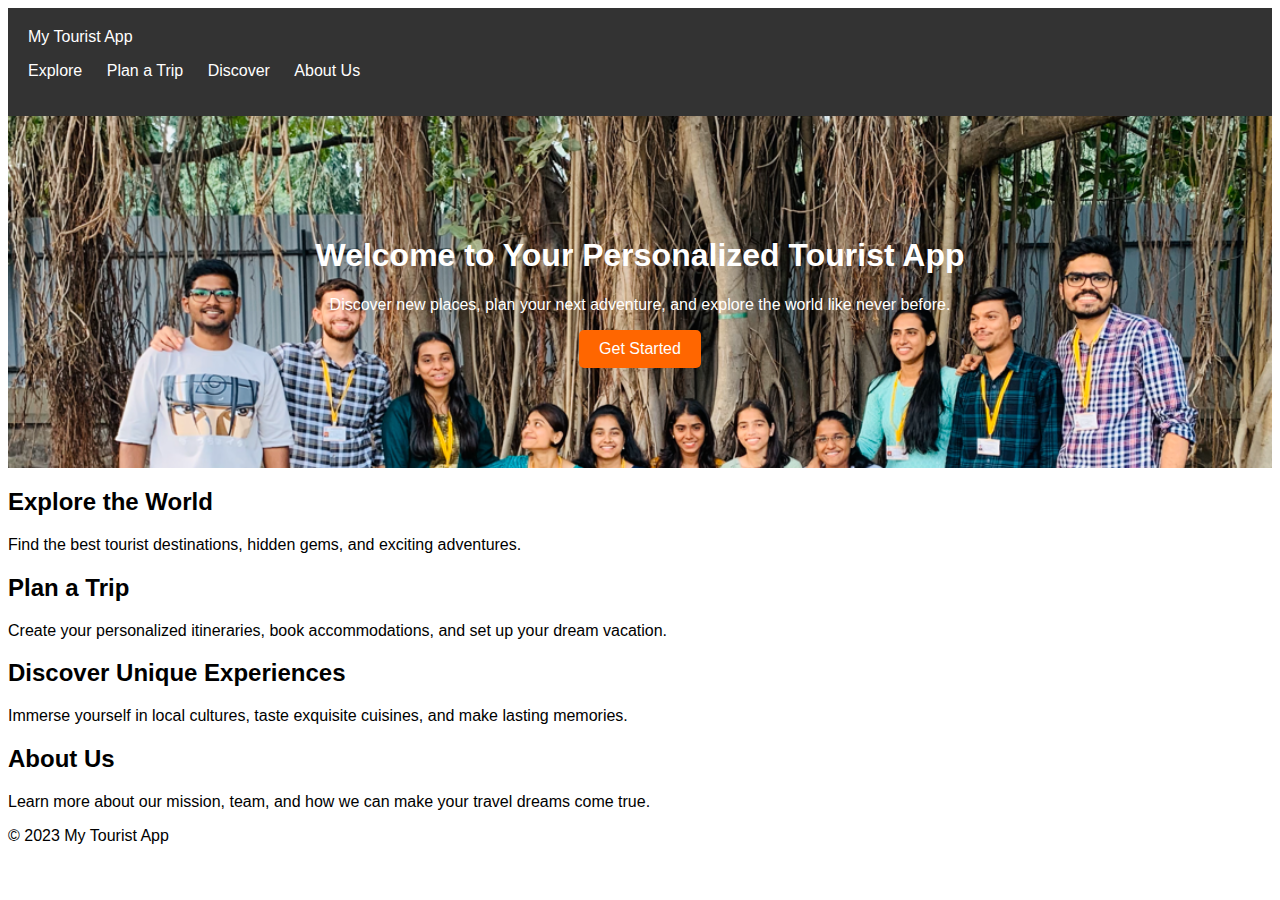
<file: index.html>
<!DOCTYPE html>
<html>
<head>
    <meta charset="UTF-8">
    <title>My Tourist App</title>
    <link rel="stylesheet" type="text/css" href="styles.css">
</head>
<body>
    <header>
        <nav>
            <div class="logo">My Tourist App</div>
            <ul class="nav-links">
                <li><a href="#explore">Explore</a></li>
                <li><a href="#plan">Plan a Trip</a></li>
                <li><a href="#discover">Discover</a></li>
                <li><a href="#about">About Us</a></li>
            </ul>
        </nav>
    </header>

    <section id="hero">
        <h1>Welcome to Your Personalized Tourist App</h1>
        <p>Discover new places, plan your next adventure, and explore the world like never before.</p>
        <a href="#explore" class="cta-button">Get Started</a>
    </section>

    <section id="explore">
        <h2>Explore the World</h2>
        <p>Find the best tourist destinations, hidden gems, and exciting adventures.</p>
        <!-- Add images and content for destinations -->
    </section>

    <section id="plan">
        <h2>Plan a Trip</h2>
        <p>Create your personalized itineraries, book accommodations, and set up your dream vacation.</p>
        <!-- Add trip planning features and content -->
    </section>

    <section id="discover">
        <h2>Discover Unique Experiences</h2>
        <p>Immerse yourself in local cultures, taste exquisite cuisines, and make lasting memories.</p>
        <!-- Add content about unique experiences -->
    </section>

    <section id="about">
        <h2>About Us</h2>
        <p>Learn more about our mission, team, and how we can make your travel dreams come true.</p>
        <!-- Add information about your company -->
    </section>

    <footer>
        <p>&copy; 2023 My Tourist App</p>
    </footer>
</body>
</html>
</file>
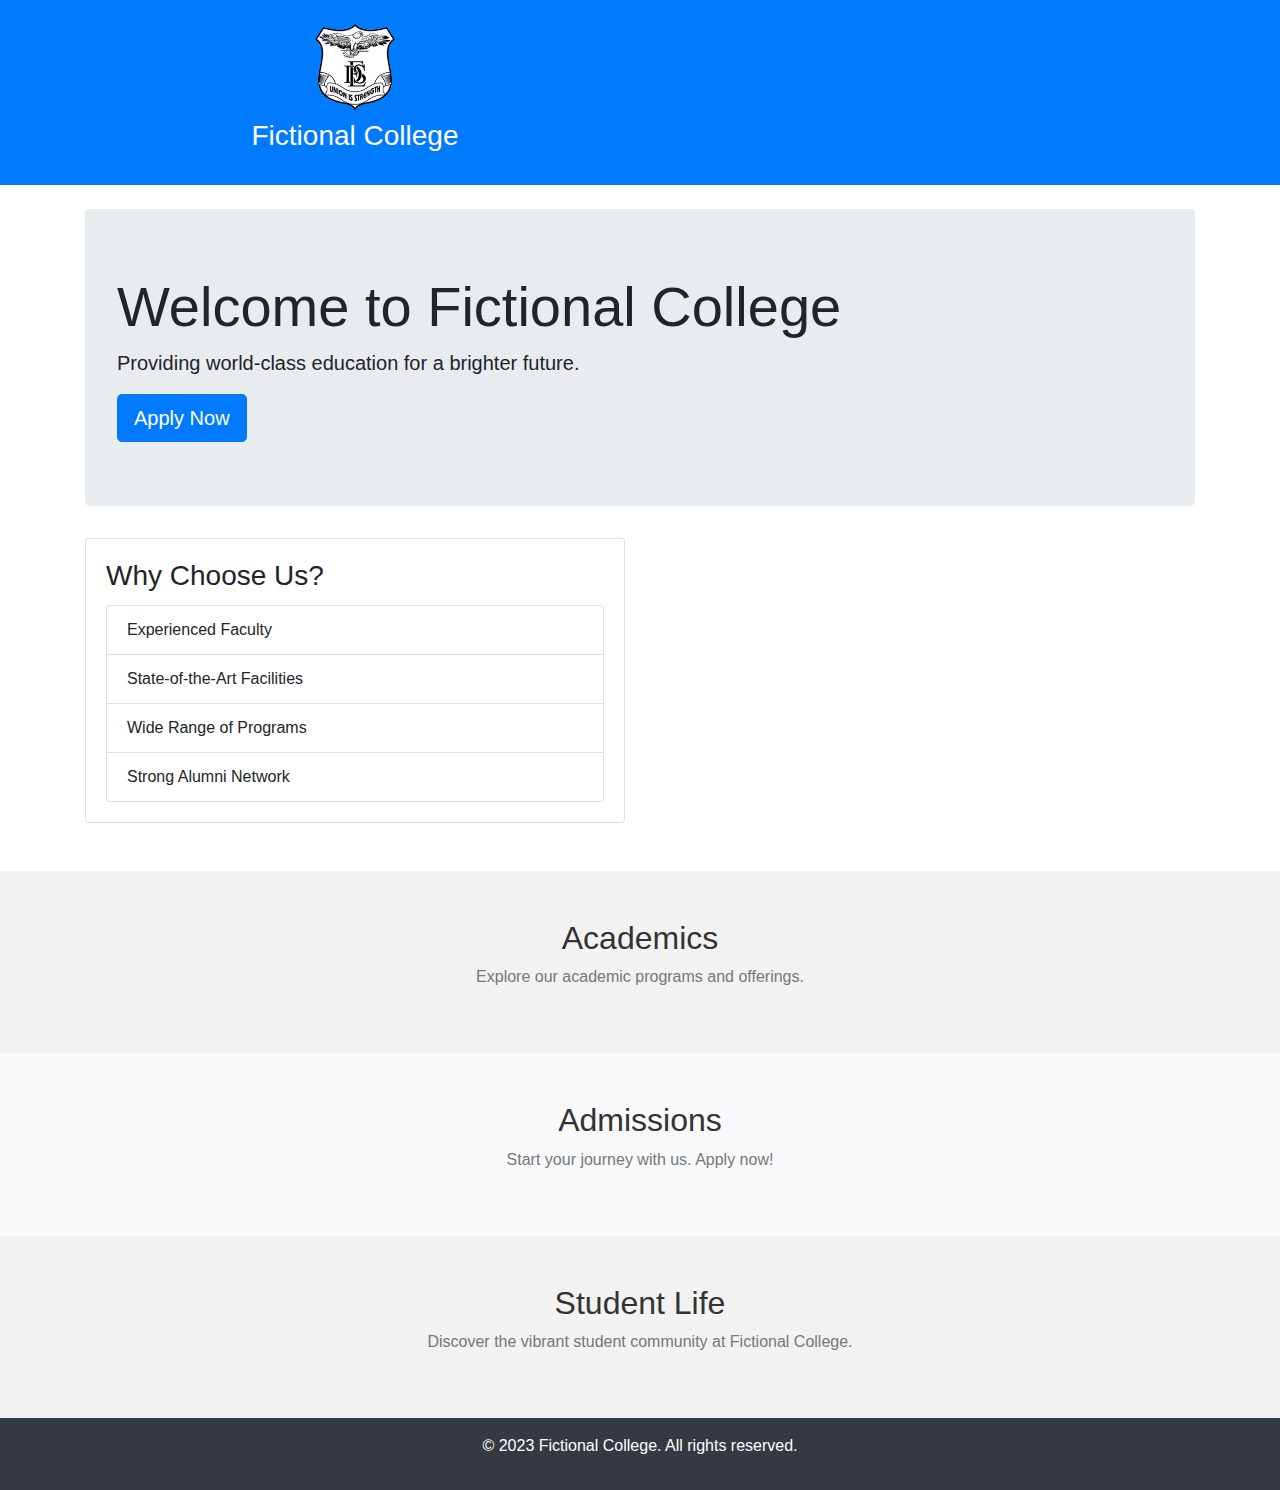
<file: fc-gpt.html>
<!DOCTYPE html>
<html lang="en">
<head>
    <meta charset="UTF-8">
    <meta name="viewport" content="width=device-width, initial-scale=1.0">
    <title>Fictional College</title>
    <!-- Include Bootstrap CSS -->
    <link rel="stylesheet" href="https://maxcdn.bootstrapcdn.com/bootstrap/4.5.2/css/bootstrap.min.css">
    <style>
        /* Add any custom CSS here */
        /* Add any custom CSS here */

/* Academics Section */
#academics {
    background-color: #f2f2f2;
    padding: 40px 0;
}

#academics h2 {
    color: #333;
}

#academics p {
    color: #777;
}

/* Admissions Section */
#admissions {
    background-color: #f9f9f9;
    padding: 40px 0;
}

#admissions h2 {
    color: #333;
}

#admissions p {
    color: #777;
}

/* Student Life Section */
#student-life {
    background-color: #f2f2f2;
    padding: 40px 0;
}

#student-life h2 {
    color: #333;
}

#student-life p {
    color: #777;
}

    </style>
</head>
<body>

    <header class="bg-primary text-white text-center py-4">
        <div class="container">
            <div class="row">
                <div class="col-md-6">
                    <img src="big-logo-1.png" alt="College Logo" class="img-fluid" style="max-width: 80px;">
                    <h1 class="h3 mt-2">Fictional College</h1>
                </div>
                <div class="col-md-6">
                    <nav>
                        <ul class="list-inline">
                            <li class="list-inline-item"><a href="#">Home</a></li>
                            <li class="list-inline-item"><a href="#">About Us</a></li>
                            <li class="list-inline-item"><a href="#">Academics</a></li>
                            <li class="list-inline-item"><a href="#">Admissions</a></li>
                            <li class="list-inline-item"><a href="#">Student Life</a></li>
                            <li class="list-inline-item"><a href="#">Contact</a></li>
                        </ul>
                    </nav>
                </div>
            </div>
        </div>
    </header>

    <div class="container my-4">
        <div class="jumbotron">
            <h2 class="display-4">Welcome to Fictional College</h2>
            <p class="lead">Providing world-class education for a brighter future.</p>
            <a href="#admissions" class="btn btn-primary btn-lg">Apply Now</a>
        </div>

        <div class="row">
            <div class="col-md-6">
                <div class="card mb-4">
                    <div class="card-body">
                        <h3 class="card-title">Why Choose Us?</h3>
                        <ul class="list-group">
                            <li class="list-group-item">Experienced Faculty</li>
                            <li class="list-group-item">State-of-the-Art Facilities</li>
                            <li class="list-group-item">Wide Range of Programs</li>
                            <li class="list-group-item">Strong Alumni Network</li>
                        </ul>
                    </div>
                </div>
            </div>
        </div>
    </div>

    <section id="academics" class="py-5">
        <div class="container">
            <h2 class="text-center">Academics</h2>
            <p class="text-center">Explore our academic programs and offerings.</p>
            <!-- Add academic content here -->
        </div>
    </section>

    <section id="admissions" class="bg-light py-5">
        <div class="container">
            <h2 class="text-center">Admissions</h2>
            <p class="text-center">Start your journey with us. Apply now!</p>
            <!-- Add admissions content and forms here -->
        </div>
    </section>

    <section id="student-life" class="py-5">
        <div class="container">
            <h2 class="text-center">Student Life</h2>
            <p class="text-center">Discover the vibrant student community at Fictional College.</p>
            <!-- Add student life content here -->
        </div>
    </section>

    <footer class="bg-dark text-white text-center py-3">
        <p>&copy; 2023 Fictional College. All rights reserved.</p>
    </footer>

    <!-- Include Bootstrap JS and jQuery -->
    <script src="https://code.jquery.com/jquery-3.5.1.slim.min.js"></script>
    <script src="https://cdn.jsdelivr.net/npm/@popperjs/core@2.5.3/dist/umd/popper.min.js"></script>
    <script src="https://maxcdn.bootstrapcdn.com/bootstrap/4.5.2/js/bootstrap.min.js"></script>
    <!-- Add any custom JavaScript here -->
</body>
</html>
</file>
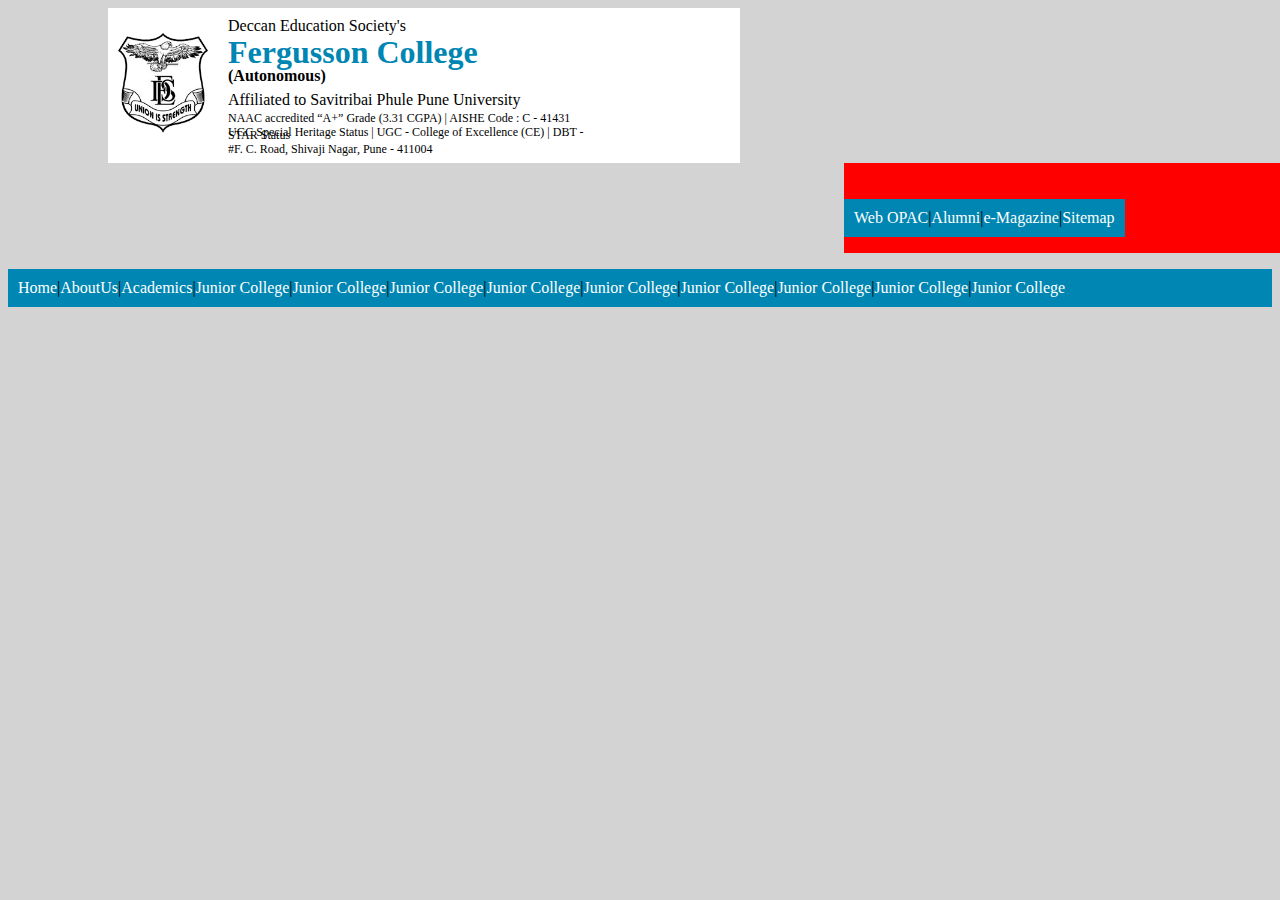
<file: fc.html>
<!DOCTYPE html>
<html lang="en">
<head>
    <meta charset="UTF-8">
    <meta name="viewport" content="width=device-width, initial-scale=1.0">
    <title>Document</title>
    <style>
        .top-1{
            background-color:white;
            margin-left: 100px;
            margin-right: 100px;
            height:100%;
            width:50%;
            display: flex;  
            align-items: center;
            
            
        }

        #fc-logo{
            margin-left: 10px;
        }

        .top-text1{
            
            background-color:white;
            margin-left: 20px;
            margin-right: 40px;
            text-align:left;
            line-height: 0.2;
            width: 60%;
            height: 100%;
            
            
            
        }
        .top-right{
    background-color:red;
            margin-left: 836px;
            margin-right:40px;
            padding-top:20px;
            align-items: center;
            width: 50%;
            height: 100%;
            display: flex;
            flo
            
            
        

}
        .p1{
            font-size:12px;
        }

        #ul{
            display: flex;
            flex-direction: row;
            list-style-type:none;
            background-color: #0086b2;
            padding: 10px;
            
            
        }

        a{
            color: white;
            text-decoration: none;
        }

        .main1{
            display: flex;
            align-items: center;
        }
    </style>
    
</head>
<body bgcolor="#D3D3D3">

    <div class="main1"></div>

    <div class="top-1" >
        <span><img src="big-logo-1.png" alt="fc-logo" height="100px" width="90px" id="fc-logo"></span>


    <div class="top-text1">
            
            <p>Deccan Education Society's</p>
            <h1><span style="color: #0086b2;">Fergusson College</span></h1>
            <h4 style="font-size: 14;line-height:0.01;">(Autonomous)</h4>
            <p>Affiliated to Savitribai Phule Pune University</p>
            <p class="p1">NAAC accredited “A+” Grade (3.31 CGPA) | AISHE Code : C - 41431</p>
            <p class="p1"> UGC Special Heritage Status | UGC - College of Excellence (CE) | DBT - STAR Status</p>
            <p class="p1">#F. C. Road, Shivaji Nagar, Pune - 411004</p>
        </div>

    
        

    </div>

    <div class="top-right">
            
        
        <ul id="ul">

            <li><a href="www.google.com">Web OPAC</a></li>|
            <li><a href="www.google.com">Alumni</a></li>|
            <li><a href="www.google.com">e-Magazine</a></li>|
            <li><a href="www.google.com">Sitemap</a></li>
        </ul>
    
</div>
</div>
<nav>
<div class="home">
    <ul id="ul">

        <li><a href="www.google.com">Home</a></li>|
        <li><a href="www.google.com">AboutUs</a></li>|
        <li><a href="www.google.com">Academics</a></li>|
        <li><a href="www.google.com"> Junior College</a></li>|
        <li><a href="www.google.com"> Junior College</a></li>|
        <li><a href="www.google.com"> Junior College</a></li>|
        <li><a href="www.google.com"> Junior College</a></li>|
        <li><a href="www.google.com"> Junior College</a></li>|
        <li><a href="www.google.com"> Junior College</a></li>|
        <li><a href="www.google.com"> Junior College</a></li>|
        <li><a href="www.google.com"> Junior College</a></li>|
        <li><a href="www.google.com"> Junior College</a></li>
    </ul>
</div>
</nav>
</body>
</html>
</file>
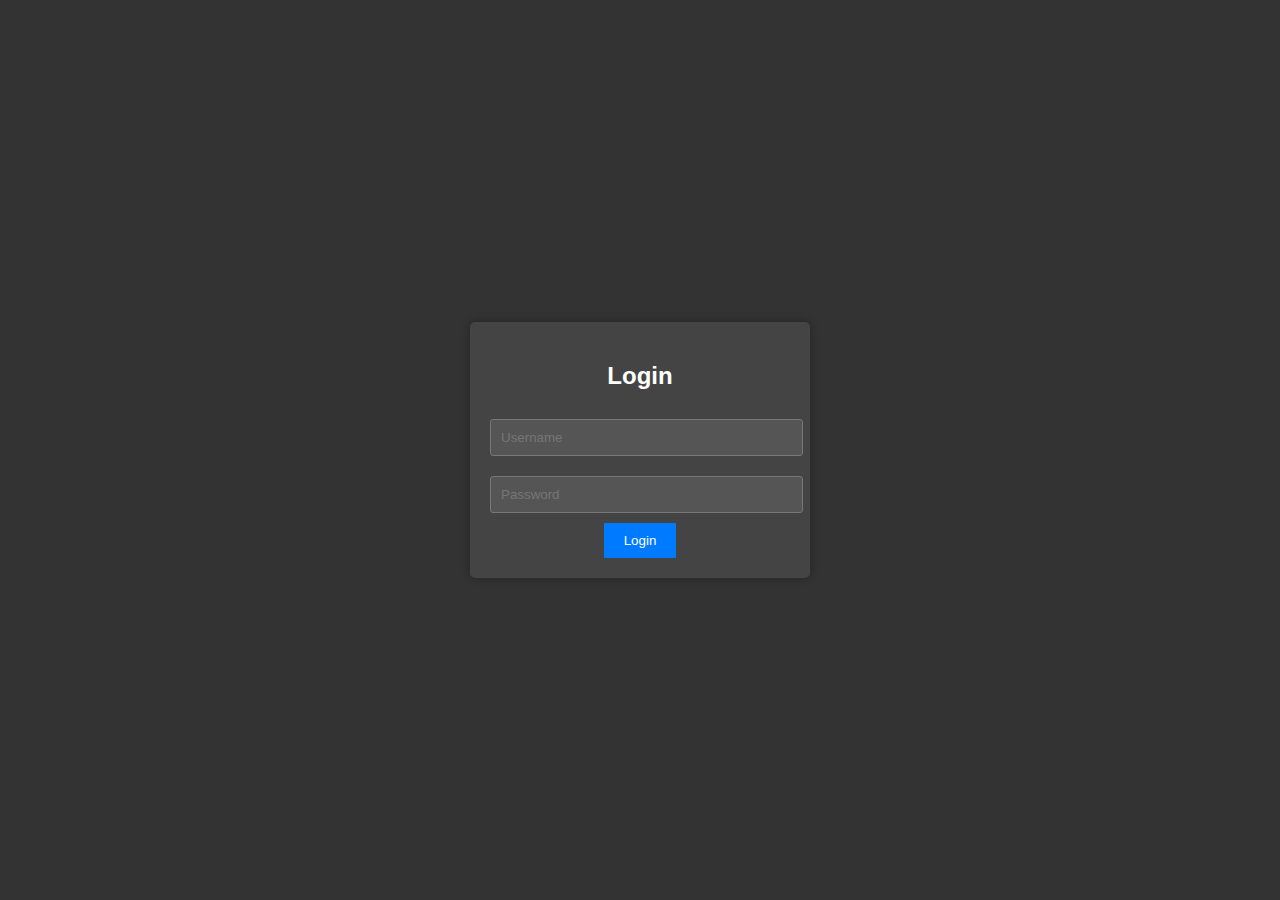
<file: login.html>
<!DOCTYPE html>
<html>
<head>
    <title>Login Page</title>
    <style>
        body {
            font-family: Arial, sans-serif;
            background-color: #333;
            color: #fff;
            margin: 0;
            padding: 0;
            display: flex;
            justify-content: center;
            align-items: center;
            height: 100vh;
        }

        .login-container {
            background-color: #444;
            border-radius: 5px;
            box-shadow: 0 0 10px rgba(0, 0, 0, 0.3);
            padding: 20px;
            width: 300px;
            text-align: center;
        }

        input[type="text"], input[type="password"] {
            width: 100%;
            padding: 10px;
            padding-right:1px;
            margin: 10px 0;
            border: 1px solid #777;
            background-color: #555;
            color: #fff;
            border-radius: 3px;
        }

        button {
            background-color: #007BFF;
            color: #fff;
            border: none;
            padding: 10px 20px;
            cursor: pointer;
        }
    </style>
</head>
<body>
    <div class="login-container">
        <h2>Login</h2>
        <input type="text" placeholder="Username" id="username">
        <input type="password" placeholder="Password" id="password">
        <button onclick="login()">Login</button>
    </div>

    <script>
        function login() {
            var username = document.getElementById("username").value;
            var password = document.getElementById("password").value;

            // Perform authentication logic here (e.g., compare with stored credentials).
            // For this example, we'll just show an alert.
            alert(`Logging in as ${username}`);
        }
    </script>
</body>
</html>
</file>
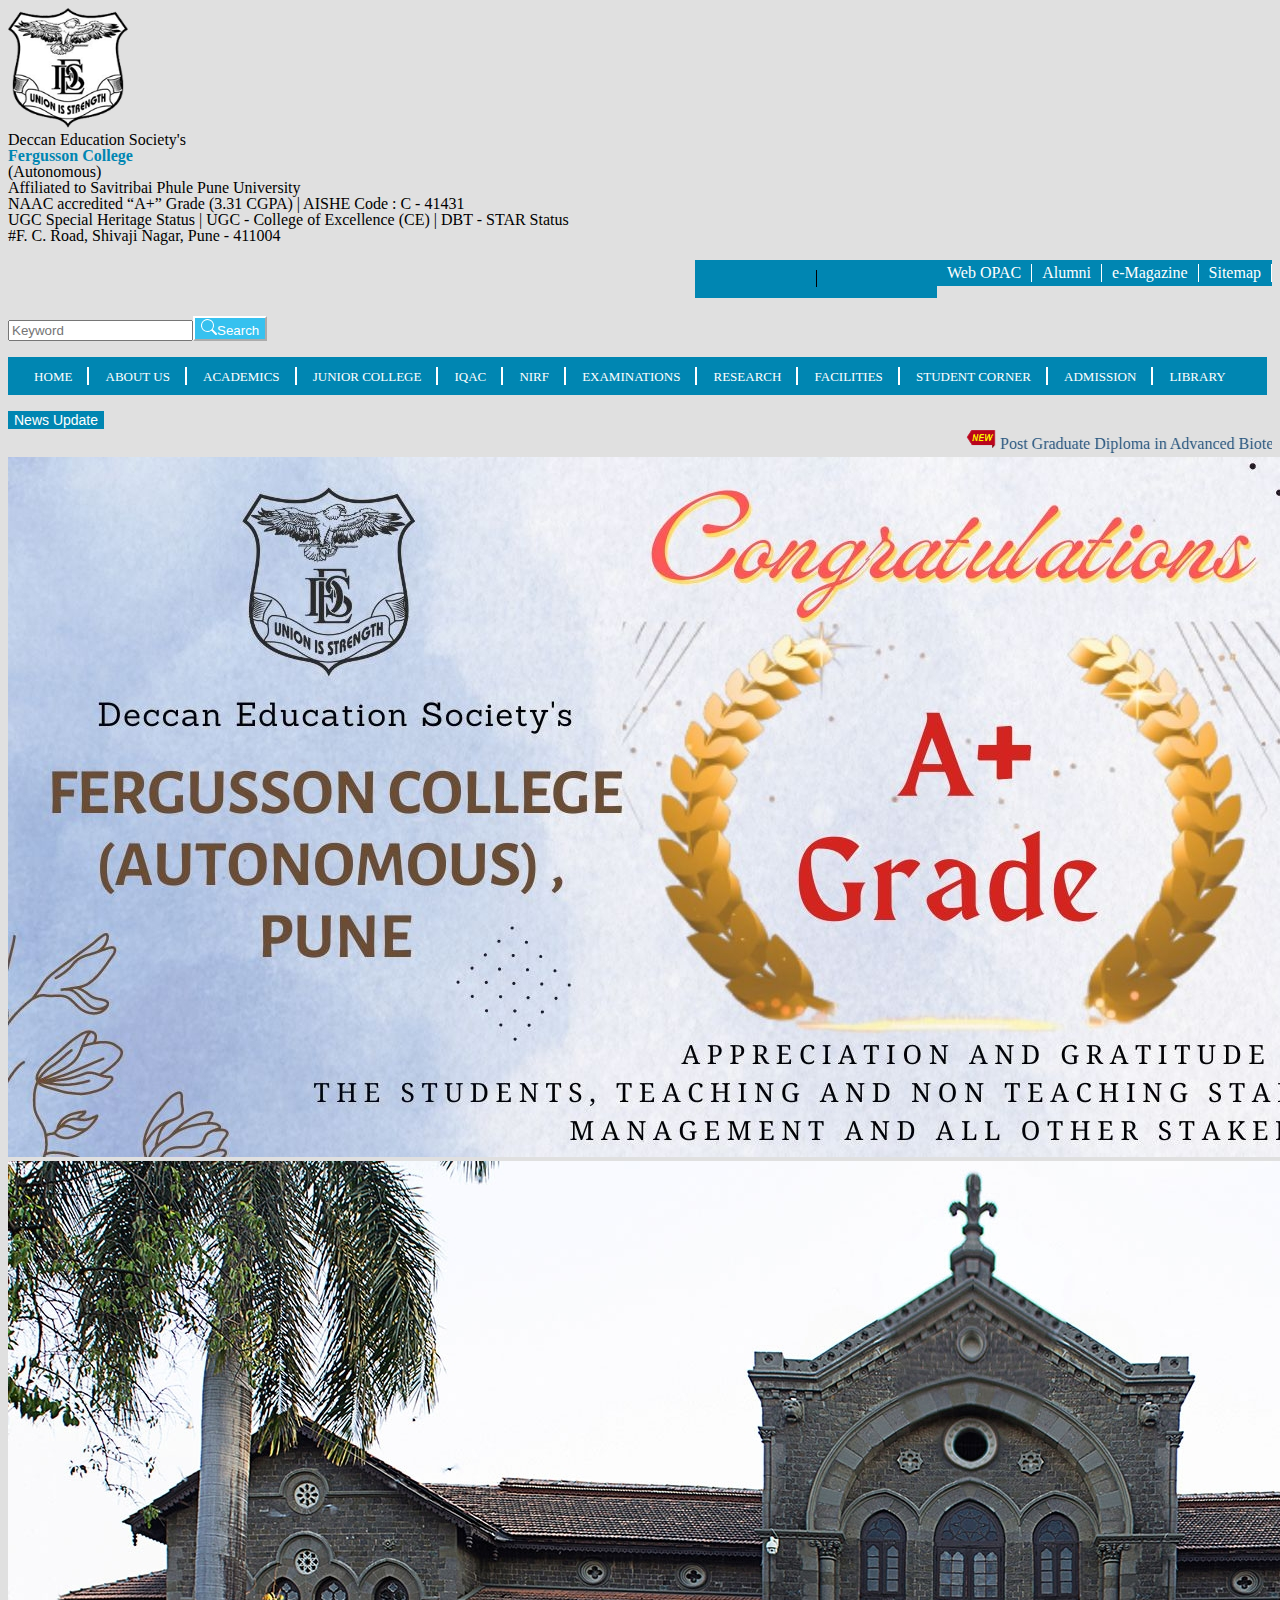
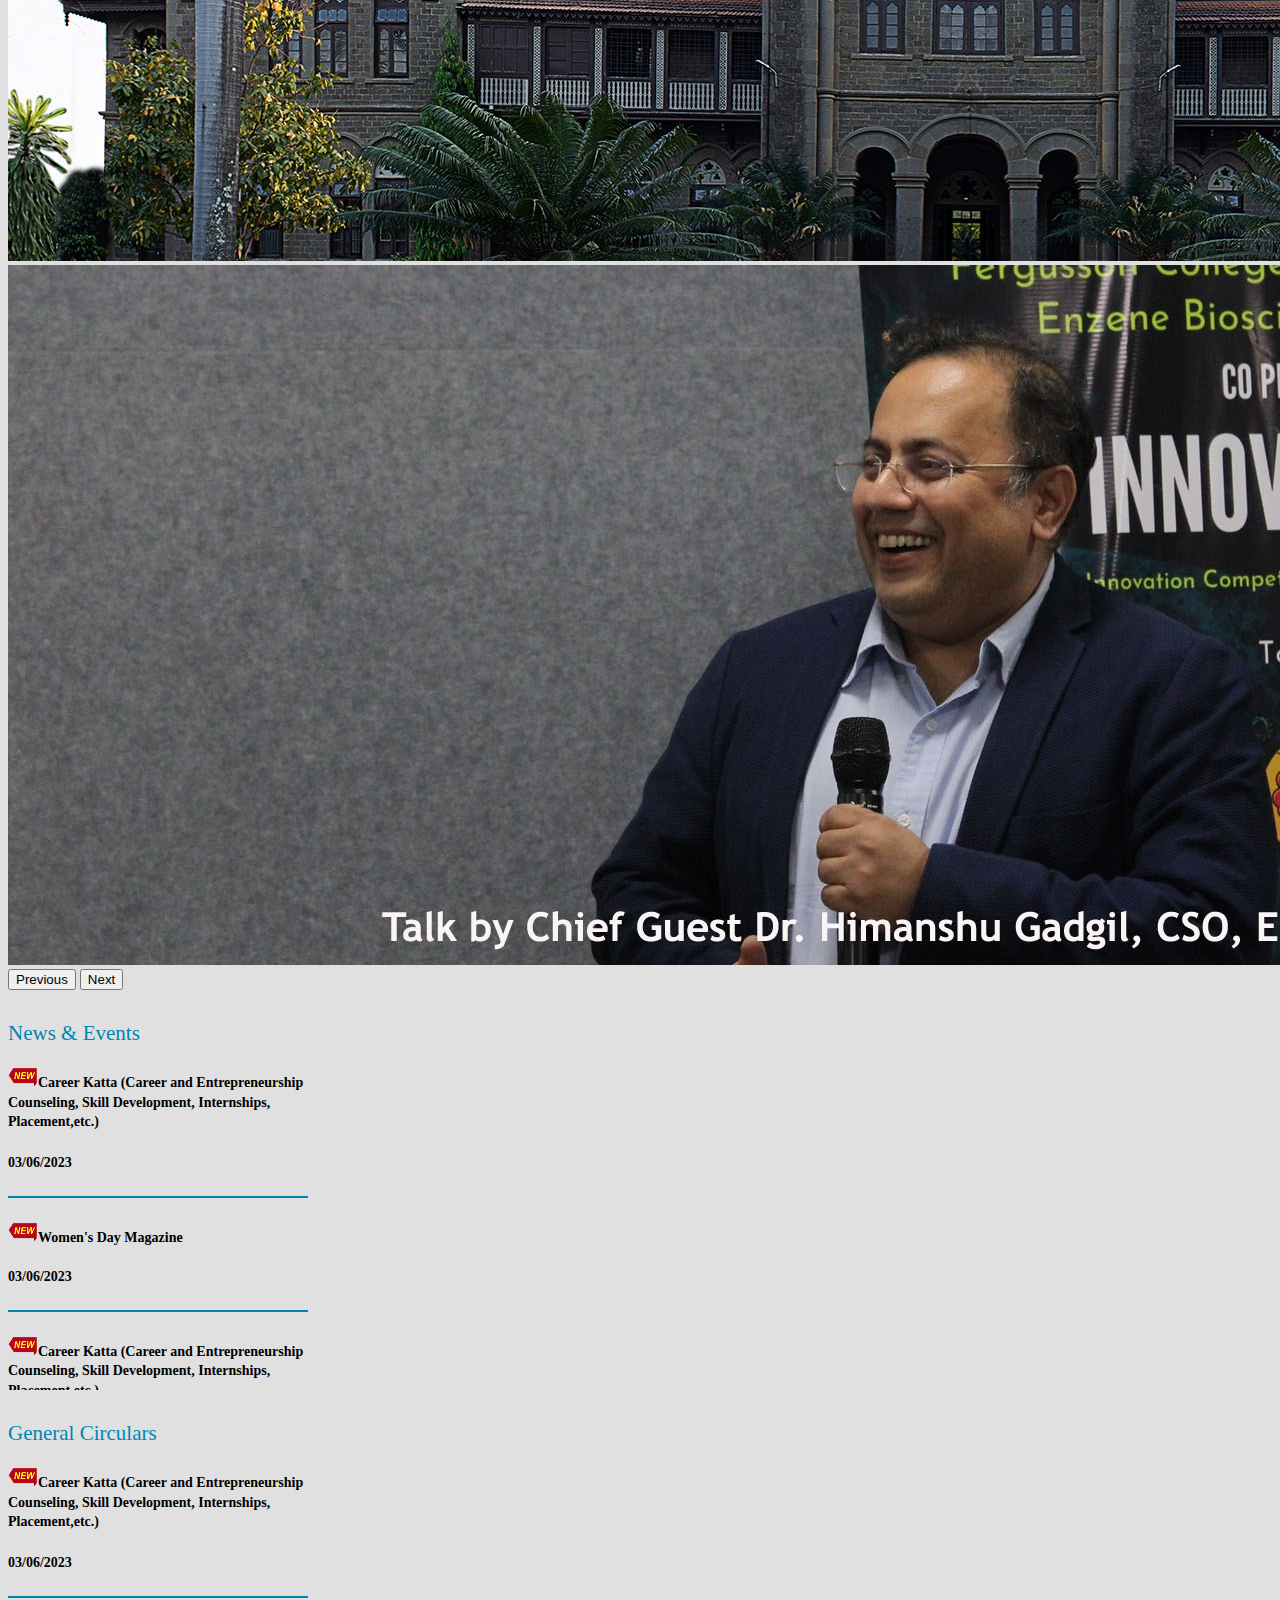
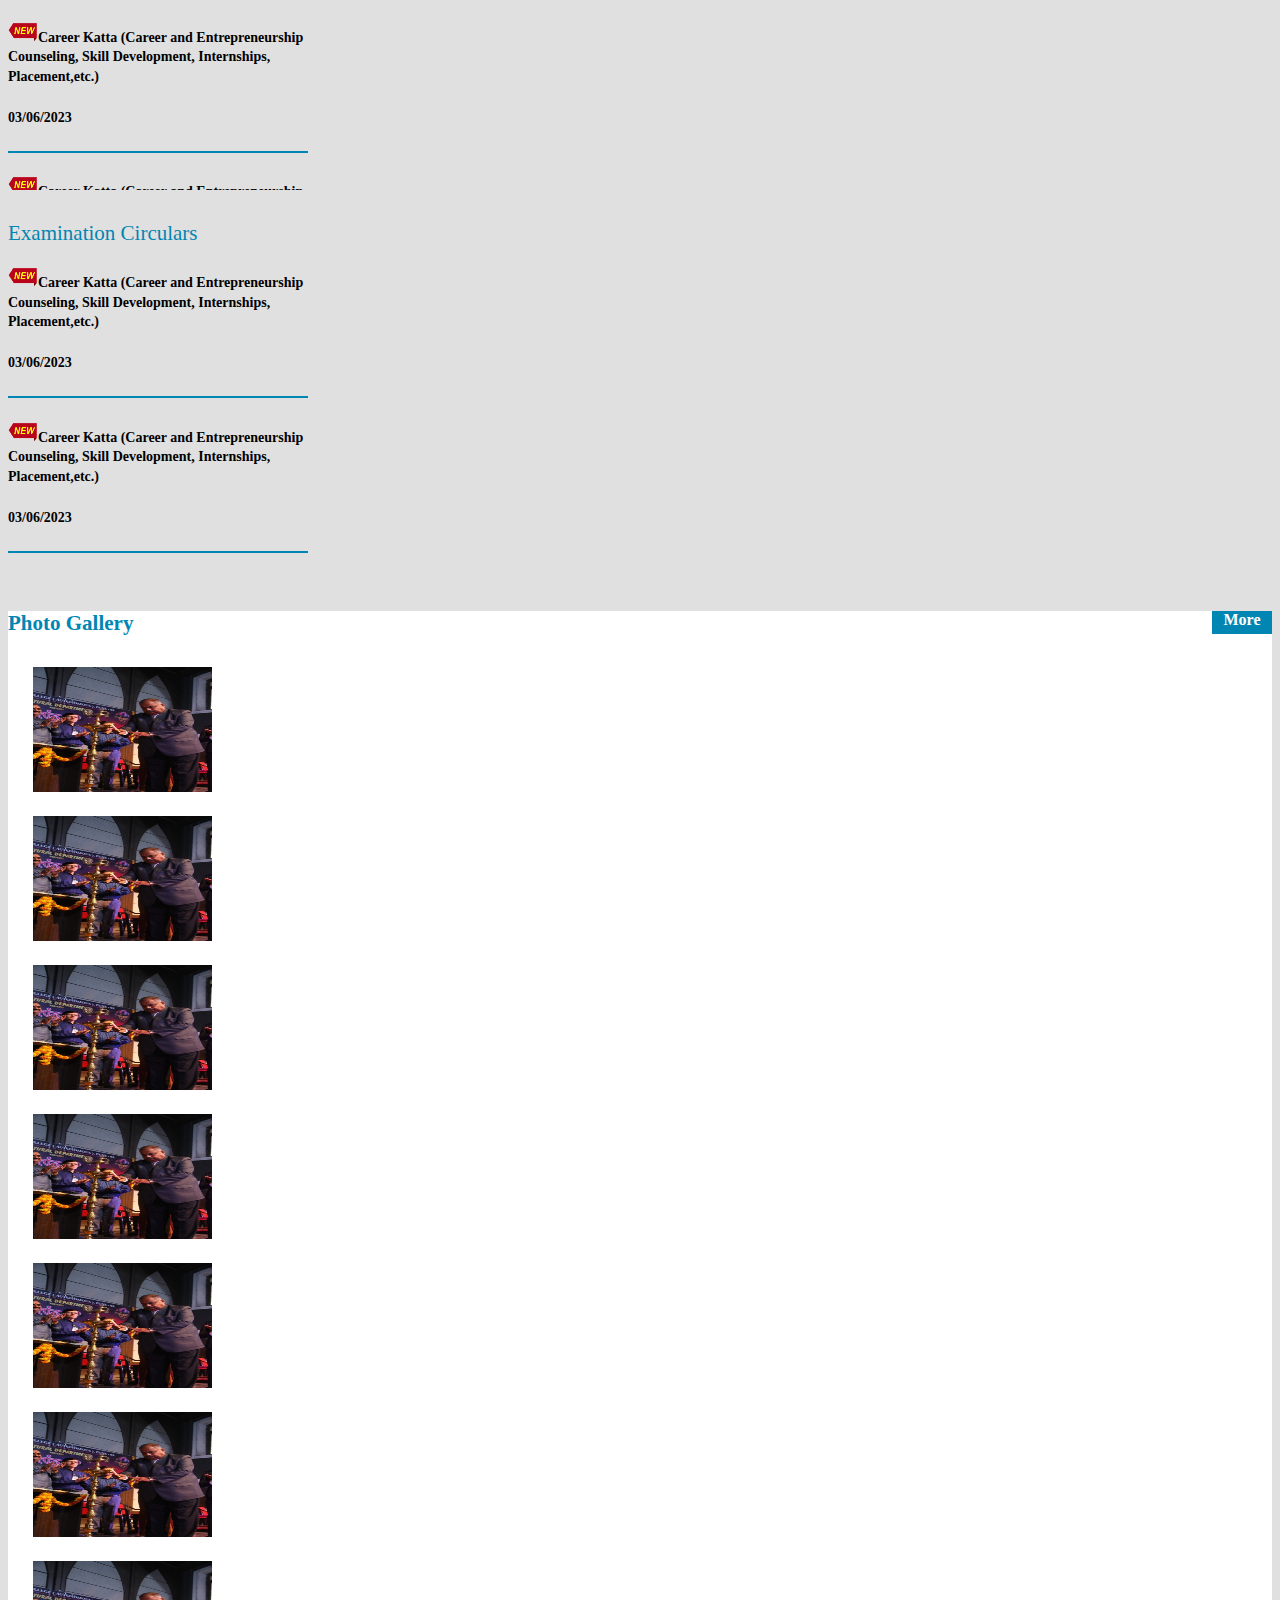
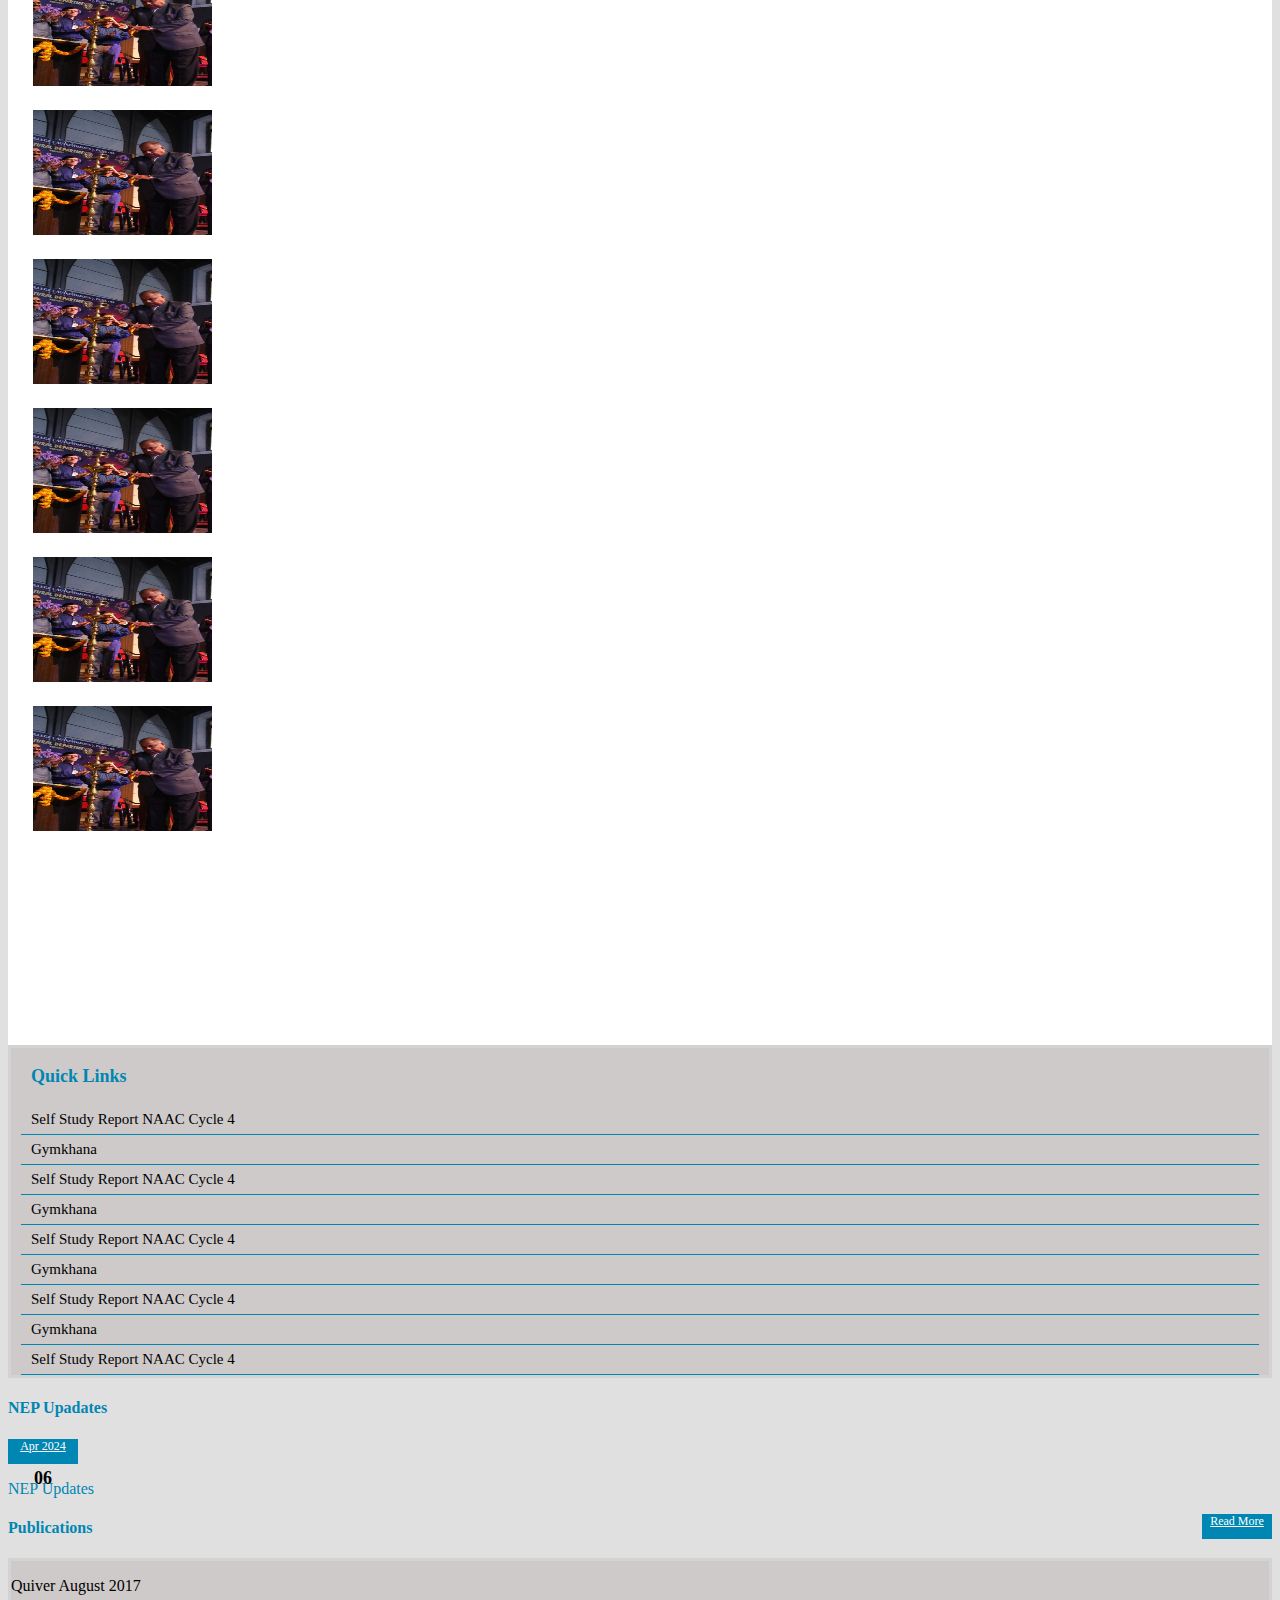
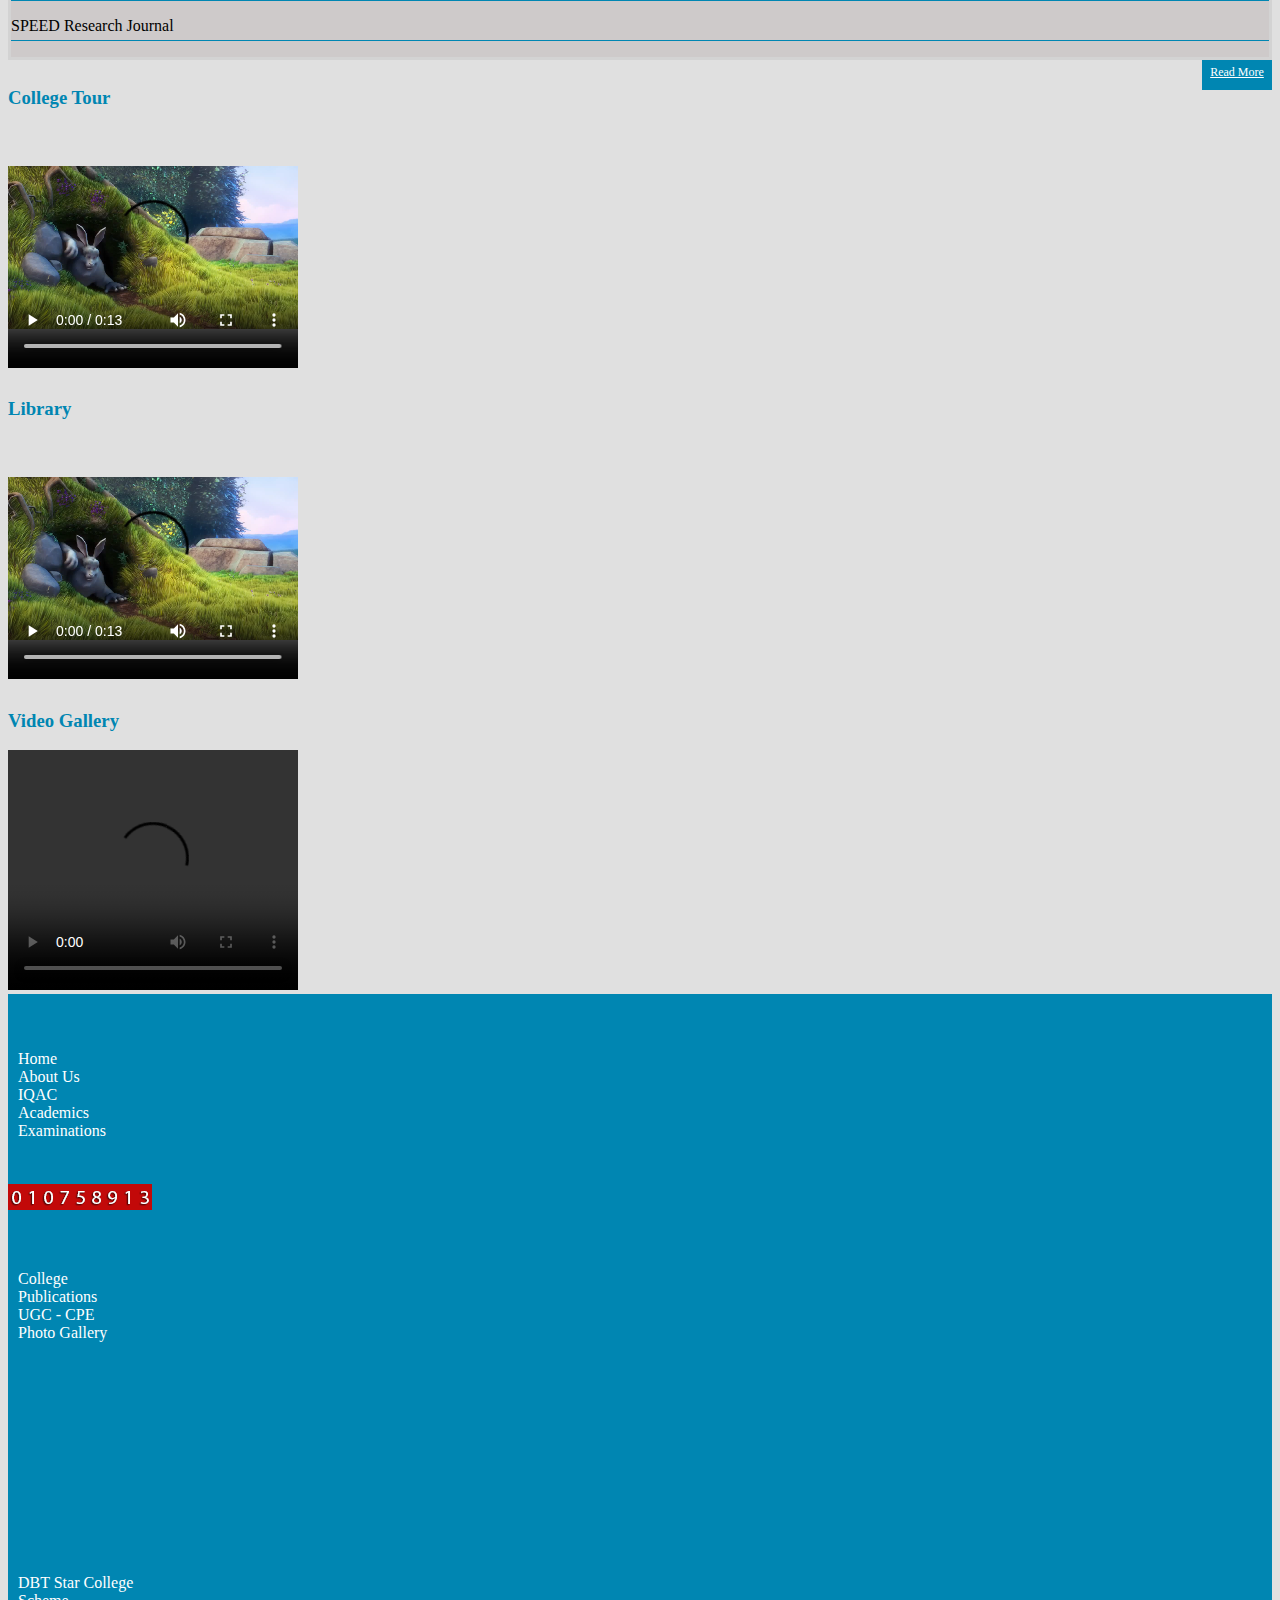
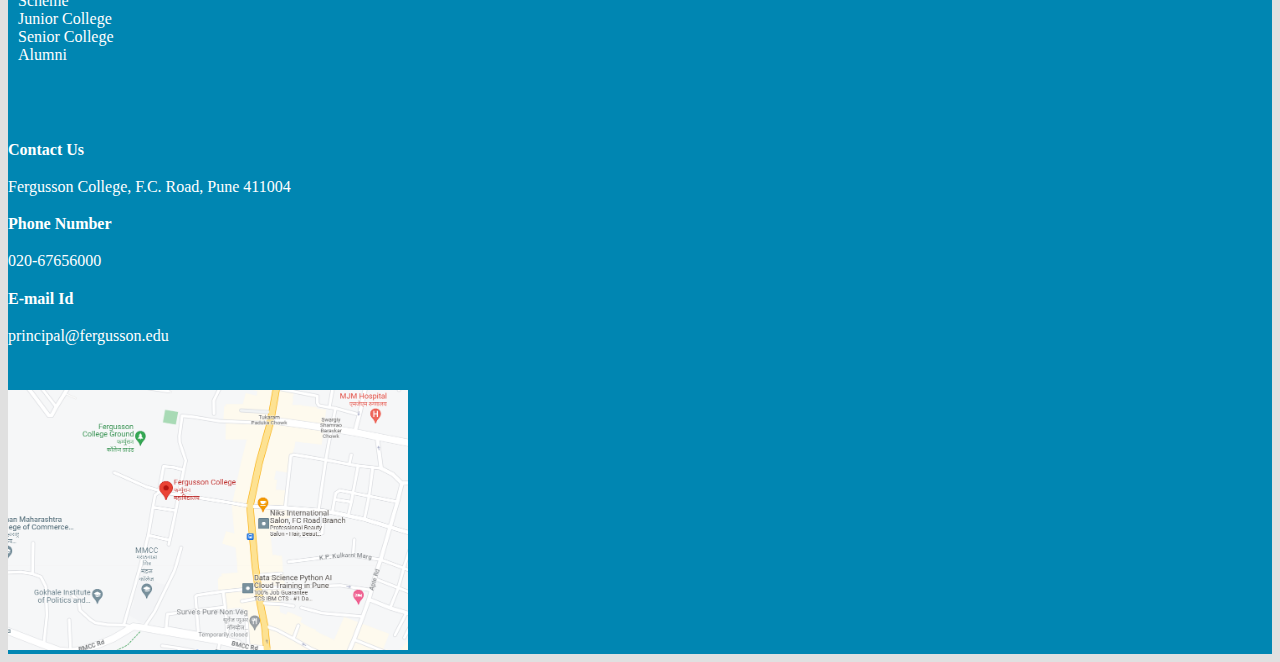
<file: fc-stack/fc-bootstrap.html>
<!doctype html>
<html lang="en">
<head>
    <meta charset="utf-8">
    <meta name="viewport" content="width=device-width, initial-scale=1">
    <title>Bootstrap demo</title>
    <link href="https://cdn.jsdelivr.net/npm/bootstrap@5.3.2/dist/css/bootstrap.min.css" rel="stylesheet" integrity="sha384-T3c6CoIi6uLrA9TneNEoa7RxnatzjcDSCmG1MXxSR1GAsXEV/Dwwykc2MPK8M2HN" crossorigin="anonymous">
    <style>
        body{
            background-color: #e0e0e0;
            font-family: 'Merriweather', serif;
        }

        .head p {
            margin:0px;
            padding:0px;
            line-height: 1;
        }
        
        ul{
            display: flex;
            flex-direction: row;
            list-style-type:none;
            background-color: #0086b2;
            padding: 10px;
        
            
        }
        a{
            color: black;
        }
        .top-right-head li
        {
            padding-right: 10px;
            padding-left: 10px;
            border-right: 1px solid white;
        }
        .top-right-head a{
            color: white;
            text-decoration: none;
        }
        .top-right-head a:hover{
            
            text-decoration:underline;
        }
        .top-right-head
        {
            padding: 4px 0px;
            float: right;
        }
        .middle-right-head
        {
            float: right;
        } 
        .middle-right-head a{
            color: #0086b2;
            padding-left: 10px;
            padding-right: 10px;
        }

        .mid-nav a{
            
                padding-right: 15px;                
                color: white;
                font-size: 13px;;
                text-decoration: none;
        }
        .mid-nav{
            margin-right:5px;
        }

        .iframe a{
            font-size: 14px;
        }
        div.slide-up {
    height: 200px;
    overflow: hidden;
    }

    .scroller{
            height: 0px;
    }

    .foot{
        color: white;
    }

    .foot a { color: white; text-decoration: none;  }

    .foot a:hover{
        text-decoration: underline;
    }
    
    .mid-sec a{
        font-size: 14px;
    }

    .sc h5{
        border-bottom:solid #0086b2 ;
        border-width: 2px;
        padding-bottom: 25px;
    }

    .mid-sec h5{
        font-size: 14px;
    }

    .mid-sec h3{
        color: #0086b2;
        font-size: 21px;
        font-weight:500; ;
        padding-top:10px ;
        margin-bottom:10px ;
        position: -webkit-sticky;
        position: sticky;
    }

    .sc a{
        line-height:;
        text-decoration: none;
    }
    .sc a:hover{
        
        text-decoration:underline;
    }

    .p-gallery img{

        height:125px;
        width: 179px;
    }
        
    .p-gallery div{
        padding-top: 10px;
        padding-bottom: 10px;
    }

    .marquee-side ul{
        color: black;
        display: contents;
        list-style-type:none;
    }
    .marquee-side li{
        border-bottom:solid #0086b2;
        border-width: 1px;
        padding:6px 10px 6px 10px;
        margin: 0px 10px 0px 10px;
        font-size: 15px;
        font-weight: 100;
        text-decoration: none;
        
    }

    .publication p{
        border-bottom:solid #0086b2;
        border-width: 1px;
        padding-bottom: 5px;
        text-decoration: none;

    }

    .navb{
        display: flex;
        justify-content: space-evenly

    }

    .navb li{
    text-align: center;
    border-right: 2px solid white;
    }

    .QL a{
        text-decoration: none;
    }

    .sc p{
        
    }
    </style>
</head>
<body>


    <div class="container bg-light cont">
        <div class="head">
            <div class="row">
                <div class="col-sm-1">
                    <img class="img-fluid pt-2" src="big-logo-1.png" alt="fc-logo" height="120px" width="120px">    
                </div>
                <div class="col-sm-6 pt-2">
                    <p>Deccan Education Society's</p>
                    <p class="h1 mb-0" style="font-weight:700; color: #0086b2;" >Fergusson College</p>
                    <p class="h4 mb-0">(Autonomous)</p>
                    <p>Affiliated to Savitribai Phule Pune University</p>
                    <p>NAAC accredited “A+” Grade (3.31 CGPA) | AISHE Code : C - 41431</p>
                    <p>UGC Special Heritage Status | UGC - College of Excellence (CE) | DBT - STAR Status</p>
                    <p>#F. C. Road, Shivaji Nagar, Pune - 411004</p>
                </div>
                <div class="col-sm-5 pt-1">
                    <ul id="ul" class="top-right-head mb-2">  
                        <li><a href="#">Web OPAC</a></li> 
                        <li><a href="#">Alumni</a></li>
                        <li><a href="#">e-Magazine</a></li>
                        <li><a href="#" >Sitemap</a></li>
                    </ul>
                    <ul class="bg-light middle-right-head">
                        <li><a href="#" style="border-right: 1px solid black;">Student Login</a></li>
                        <li><a href="#"> Faculty Login</a></li>
                    </ul>
                    <br><br><br><br>
                    <div class=""> 
                    <input type="text" placeholder="Keyword"><button style="background-color:#36c1ef;color: white;border-color: white;"><i class="bi bi-search"><svg xmlns="http://www.w3.org/2000/svg" width="16" height="16" fill="currentColor" class="bi bi-search" viewBox="0 0 16 16">
                        <path d="M11.742 10.344a6.5 6.5 0 1 0-1.397 1.398h-.001c.03.04.062.078.098.115l3.85 3.85a1 1 0 0 0 1.415-1.414l-3.85-3.85a1.007 1.007 0 0 0-.115-.1zM12 6.5a5.5 5.5 0 1 1-11 0 5.5 5.5 0 0 1 11 0z"/>
                    </svg></i>Search</button>
                </div>
                </div>  
            </div>
        </div>


        <div class="mt-2 mid-nav">

            <nav class="">
            <ul class="p-0 navb">    
                <li><a href="www.google.com">HOME</a></li>
                <li><a href="www.google.com">ABOUT US</a></li>
                <li><a href="www.google.com">ACADEMICS</a></li>
                <li><a href="www.google.com">JUNIOR COLLEGE</a></li>
                <li><a href="www.google.com">IQAC</a></li>
                <li><a href="www.google.com">NIRF</a></li>
                <li><a href="www.google.com">EXAMINATIONS</a></li>
                <li><a href="www.google.com">RESEARCH</a></li>
                <li><a href="www.google.com">FACILITIES</a></li>
                <li><a href="www.google.com">STUDENT CORNER</a></li>
                <li><a href="www.google.com">ADMISSION</a></li>
                <li style="border-right: none;"><a href="www.google.com">LIBRARY</a></li>
            </ul></nav> 
        </div>
        

        
        <div class="d-flex" >
            <div class="" style="padding-right:0;">
                <button class="" style="font-size:14px; background-color: #0086b2;border: none;color: white;">News Update</button>
            </div>


            <div class="col-11" style="padding-left:0;">
            <marquee class="border" behavior="scroll" scrollamount="30" direction="left" style="color: #23527c;">
                
                <img src="NEW-GIF.gif" alt="adsf" width="30" height="20">
                
                Post Graduate Diploma in Advanced Biotechnology Admissions October 2023....</marquee>
            </div>
    
    </div>


        <div class="row pt-3">
            <div class="col-sm-9">
                <div id="carouselExampleAutoplaying" class="carousel slide" data-bs-ride="carousel" >
                    <div class="carousel-inner">
                    <div class="carousel-item active">
                        <img src="carousel-1.jpg" class="d-block w-100" alt="...">
                    </div>
                    <div class="carousel-item">
                        <img src="carousel-2.jpg" class="d-block w-100" alt="...">
                    </div>
                    <div class="carousel-item">
                        <img src="carousel-3.jpg" class="d-block w-100" alt="...">
                    </div>
                    </div>
                    <button class="carousel-control-prev" type="button" data-bs-target="#carouselExampleAutoplaying" data-bs-slide="prev">
                    <span class="carousel-control-prev-icon" aria-hidden="true"></span>
                    <span class="visually-hidden">Previous</span>
                    </button>
                    <button class="carousel-control-next" type="button" data-bs-target="#carouselExampleAutoplaying" data-bs-slide="next">
                    <span class="carousel-control-next-icon" aria-hidden="true"></span>
                    <span class="visually-hidden">Next</span>
                    </button>
                </div>

            
            




            <!-- News Event -->
            

<section class="border border-3 ">
    <div class="row mid-sec">

        <div class="col-4 pt-3 mx-2" style=" overflow-y: auto;height: 400px; width: 300px;"> 
            
            <h3>News & Events</h3>

        
            <div>
            <div class="sc">
            <h4>
                <a href="#"><p style="line-height:1.4;"><img src="NEW-GIF.gif" alt="img" height="20px" width="30px">Career Katta (Career and Entrepreneurship Counseling, Skill Development, Internships, Placement,etc.)</p></a>
                </h4>
                <h5>03/06/2023</h5>
            </div>

            <div class="sc">
                <h4>
                    <a href="#"><img src="NEW-GIF.gif" alt="img" height="20px" width="30px">Women's Day Magazine</a>
                    </h4>
                    <h5>03/06/2023</h5>
                </div>

                <div class="sc">
                    <h4>
                        <a href="#"><p style="line-height:1.4;"><img src="NEW-GIF.gif" alt="img" height="20px" width="30px">Career Katta (Career and Entrepreneurship Counseling, Skill Development, Internships, Placement,etc.)</p></a>
                        </h4>
                        <h5>03/06/2023</h5>
                    </div>

                    <div class="sc">
                        <h4>
                            <a href="#"><p style="line-height:1.4;"><img src="NEW-GIF.gif" alt="img" height="20px" width="30px">Career Katta (Career and Entrepreneurship Counseling, Skill Development, Internships, Placement,etc.)</p></a>
                            </h4>
                            <h5>03/06/2023</h5>
                        </div>
                    </div>

                    <div style="height: 25px;width: 70px; background-color: #0086b2; font-size: 12px;text-align: center;" class="mb-2">
                        <a href="www.google.com" style="color: white;">Read More</a>
                    </div>
                        
        </div>       




        <div class="col-4 pt-3 mx-3 " style=" overflow-y: auto;height: 400px; width: 300px; box-shadow: ;"> 
            
            <h3>General Circulars</h3>


            <div>

                <div class="sc">
                    <h4>
                        <a href="#"><p style="line-height:1.4;"><img src="NEW-GIF.gif" alt="img" height="20px" width="30px">Career Katta (Career and Entrepreneurship Counseling, Skill Development, Internships, Placement,etc.)</p></a>
                        </h4>
                        <h5>03/06/2023</h5>
                    </div>

                    <div class="sc">
                        <h4>
                            <a href="#"><p style="line-height:1.4;"><img src="NEW-GIF.gif" alt="img" height="20px" width="30px">Career Katta (Career and Entrepreneurship Counseling, Skill Development, Internships, Placement,etc.)</p></a>
                            </h4>
                            <h5>03/06/2023</h5>
                        </div>

                        <div class="sc">
                            <h4>
                                <a href="#"><p style="line-height:1.4;"><img src="NEW-GIF.gif" alt="img" height="20px" width="30px">Career Katta (Career and Entrepreneurship Counseling, Skill Development, Internships, Placement,etc.)</p></a>
                                </h4>
                                <h5>03/06/2023</h5>
                            </div>

                            <div class="sc">
                                <h4>
                                    <a href="#"><p style="line-height:1.4;"><img src="NEW-GIF.gif" alt="img" height="20px" width="30px">Career Katta (Career and Entrepreneurship Counseling, Skill Development, Internships, Placement,etc.)</p></a>
                                    </h4>
                                    <h5>03/06/2023</h5>
                                </div>
                    </div>
                    <div style="height: 25px;width: 70px; background-color: #0086b2; font-size: 12px;text-align: center;" class="mb-2">
                        <a href="www.google.com" style="color: white;">Read More</a>
                    </div>
                    
        </div>




        <div class="col-4 pt-3 mx-3 " style=" overflow-y:hidden;height: 400px; width: 300px;"> 
            
            <h3>Examination Circulars</h3>

            <div class="sc">
                <h4>
                    <a href="#"><p style="line-height:1.4;"><img src="NEW-GIF.gif" alt="img" height="20px" width="30px">Career Katta (Career and Entrepreneurship Counseling, Skill Development, Internships, Placement,etc.)</p></a>
                    </h4>
                    <h5>03/06/2023</h5>
                </div>
                <div class="sc">
                    <h4>
                        <a href="#"><p style="line-height:1.4;"><img src="NEW-GIF.gif" alt="img" height="20px" width="30px">Career Katta (Career and Entrepreneurship Counseling, Skill Development, Internships, Placement,etc.)</p></a>
                        </h4>
                        <h5>03/06/2023</h5>
                    </div>
            
        </div>

    



    </div>
</section>




<div class="row pt-3" style="background-color: white;">
<h3 style="color: #0086b2; font-size: 21px;">
Photo Gallery <div style="float: right; background-color: #0086b2;height: 23px;width: 60px;font-size: 16px;text-align: center;color: white;">More</div>
</h3>

<div>
<div class="row pt-1 px-3 p-gallery" style="padding-bottom: 200px;" >
<div class="col border" style="padding-left: 25px;">
    <span><img src="photo-gal-1.jpg" alt=""  class="border border-4"></span>
</div>
<div class="col border" style="padding-left: 25px;">
    <span><img src="photo-gal-1.jpg" alt=""  class="border border-4"></span>
</div>
<div class="col border" style="padding-left: 25px;">
    <span><img src="photo-gal-1.jpg" alt=""  class="border border-4"></span>
</div>
<div class="col border" style="padding-left: 25px;">
    <span><img src="photo-gal-1.jpg" alt=""  class="border border-4"></span>
</div>
<div class="col border" style="padding-left: 25px;">
    <span><img src="photo-gal-1.jpg" alt=""  class="border border-4"></span>
</div>
<div class="col border" style="padding-left: 25px;">
    <span><img src="photo-gal-1.jpg" alt=""  class="border border-4"></span>
</div>
<div class="col border" style="padding-left: 25px;">
    <span><img src="photo-gal-1.jpg" alt=""  class="border border-4"></span>
</div>
<div class="col border" style="padding-left: 25px;">
    <span><img src="photo-gal-1.jpg" alt=""  class="border border-4"></span>
</div>
<div class="col border" style="padding-left: 25px;">
    <span><img src="photo-gal-1.jpg" alt=""  class="border border-4"></span>
</div>
<div class="col border" style="padding-left: 25px;">
    <span><img src="photo-gal-1.jpg" alt=""  class="border border-4"></span>
</div>
<div class="col border" style="padding-left: 25px;">
    <span><img src="photo-gal-1.jpg" alt=""  class="border border-4"></span>
</div>
<div class="col border" style="padding-left: 25px;">
    <span><img src="photo-gal-1.jpg" alt=""  class="border border-4"></span>
</div>
</div>
</div>
</div>
    </div>




    <div class="col">

        <div style="background-color: #cecaca; border:solid lightgray;">
            <h3  style="font-size: 18px; color: #0086b2; padding-left: 20px;">Quick Links</h3>
            <div class="marquee-side">
                <ul class="QL">
                    <li><a href="#">Self Study Report NAAC Cycle 4</a></li>
                    <li><a href="#">Gymkhana</a></li>
                    <li><a href="#">Self Study Report NAAC Cycle 4</a></li>
                    <li><a href="#">Gymkhana</a></li>
                    <li><a href="#">Self Study Report NAAC Cycle 4</a></li>
                    <li><a href="#">Gymkhana</a></li>
                    <li><a href="#">Self Study Report NAAC Cycle 4</a></li>
                    <li><a href="#">Gymkhana</a></li>
                    <li><a href="#">Self Study Report NAAC Cycle 4</a></li>
                    
                    
                </ul>
            </div>
        </div>


        <!-- Nep update -->
        <div>
        <h4 style="color: #0086b2;">NEP Upadates</h4>

        <div class="row px-3 pb-3">
        <div class="" style="height: 25px;width: 70px; background-color: #0086b2; font-size: 12px;text-align: center;" class="mb-2">
            <a href="www.google.com" style="color: white;">Apr 2024</a>
            <h2>06</h2>
        </div>

        <div class="col pb-4">
            <p style="color: #0086b2;">NEP Updates</p>
        </div>
    </div>

    <div class="" style="height: 25px;width: 70px; background-color: #0086b2; font-size: 12px;text-align: center;float: right;" class="mb-2">
        <a href="www.google.com" style="color: white;">Read More</a>
    
    </div>
        
        </div>


<div>
    <h4 style="color:#0086b2;">Publications</h4>
    <div class="mx-2 px-3 publication" style="background-color: #cecaca; border:solid lightgray;" >

        <a href="#" style="text-decoration: none;"><p>Quiver August 2017</p></a>
        <a href="#" style="text-decoration: none;"><p>SPEED Research Journal</p></a>

    </div>
    <div class="pt-2">
    <div class="" style="height: 25px;width: 70px; background-color: #0086b2; font-size: 12px;text-align: center;float: right;padding-top: 5px;" class="mb-2">
        <a href="www.google.com" style="color: white;">Read More</a>
</div>
</div>


    </div>

<div>
    <h3 style="padding-top: 8px;color: #0086b2;">College Tour</h3>

    <div>
        <video src="big_buck_bunny_720p_2mb.mp4" width="290" height="240" controls>
            
        </video>
    </div>
</div>

<div>
    <h3 style="padding-top: 8px;color: #0086b2;">Library</h3>

    <div>
        <video src="big_buck_bunny_720p_2mb.mp4" width="290" height="240" controls>
            
        </video>
    </div>
</div>

<div>
    <h3 style="padding-top: 8px;color: #0086b2;">Video Gallery</h3>
    <div>
        <video src="https://www.youtube.com/watch?v=NxRIZmc1j24&embeds_referring_euri=https%3A%2F%2Fwww.fergusson.edu%2F&source_ve_path=MzY4NDIsMjg2NjY&feature=emb_logo" width="290" height="240" controls>
            
        </video>
    </div>
</div>


    </div>


<!-- Footer section -->

<footer class=" container-fluid" style="background-color: #0086b2;">
    <div class="row">

        <div class="col-8">

            <div class="row">
        <div class="col foot"  style="padding-top: 30px;" >
            <ul class="ul d-flex" style="flex-direction:column; padding-left:">
            <li><a href="#">Home</a><br></li>
            <li><a href="#">About Us</a><br></li>
            <li><a href="#">IQAC</a><br></li>
            <li><a href="#">Academics</a><br></li>
            <li><a href="#">Examinations</a><br><br></li>
        </ul>
            <img src="footer img.png" alt="">
        </div>

        <div class="col foot" style="padding-top: 30px; padding-bottom: 150px;" >
            <ul class="ul d-flex" style="flex-direction:column;">
            <li><a href="#">College</a><br></li>
            <li><a href="#">Publications</a><br></li>
            <li><a href="#">UGC - CPE</a><br></li>
            <li><a href="#">Photo Gallery</a><br></li></ul>
        </div>

        <div class="col" style="padding-top: 30px;" >
            <ul class="ul foot d-flex" style="flex-direction:column;">
                <li><a href="#">DBT Star College</a><br></li>
                <li><a href="#">Scheme</a><br></li>
                <li><a href="#">Junior College</a><br></li>
                <li><a href="#">Senior College</a><br></li>
                <li><a href="#">Alumni</a><br></li></li>
            </ul>
            
        </div>

        <div class="col-4 foot" style="padding-top: 30px; line-height: 1;" >
            <h4>Contact Us</h4>
            <p>Fergusson College, F.C. Road, Pune 411004</p>
            <h4>Phone Number</h4>
            <p>020-67656000</p>
            <h4>E-mail Id</h4>
            <p>principal@fergusson.edu</p>
        </div>
    </div>
</div>



        <div class="col px-0 " style="padding-top:30px;" >
            <img src="Screenshot 2023-10-29 125505.png" alt="map" height="260px" width="400px">
            
        </div>



    </div>
</footer>
        </div>

    <script src="https://cdn.jsdelivr.net/npm/bootstrap@5.3.2/dist/js/bootstrap.bundle.min.js" integrity="sha384-C6RzsynM9kWDrMNeT87bh95OGNyZPhcTNXj1NW7RuBCsyN/o0jlpcV8Qyq46cDfL" crossorigin="anonymous"></script>
</body>
</html>
</file>
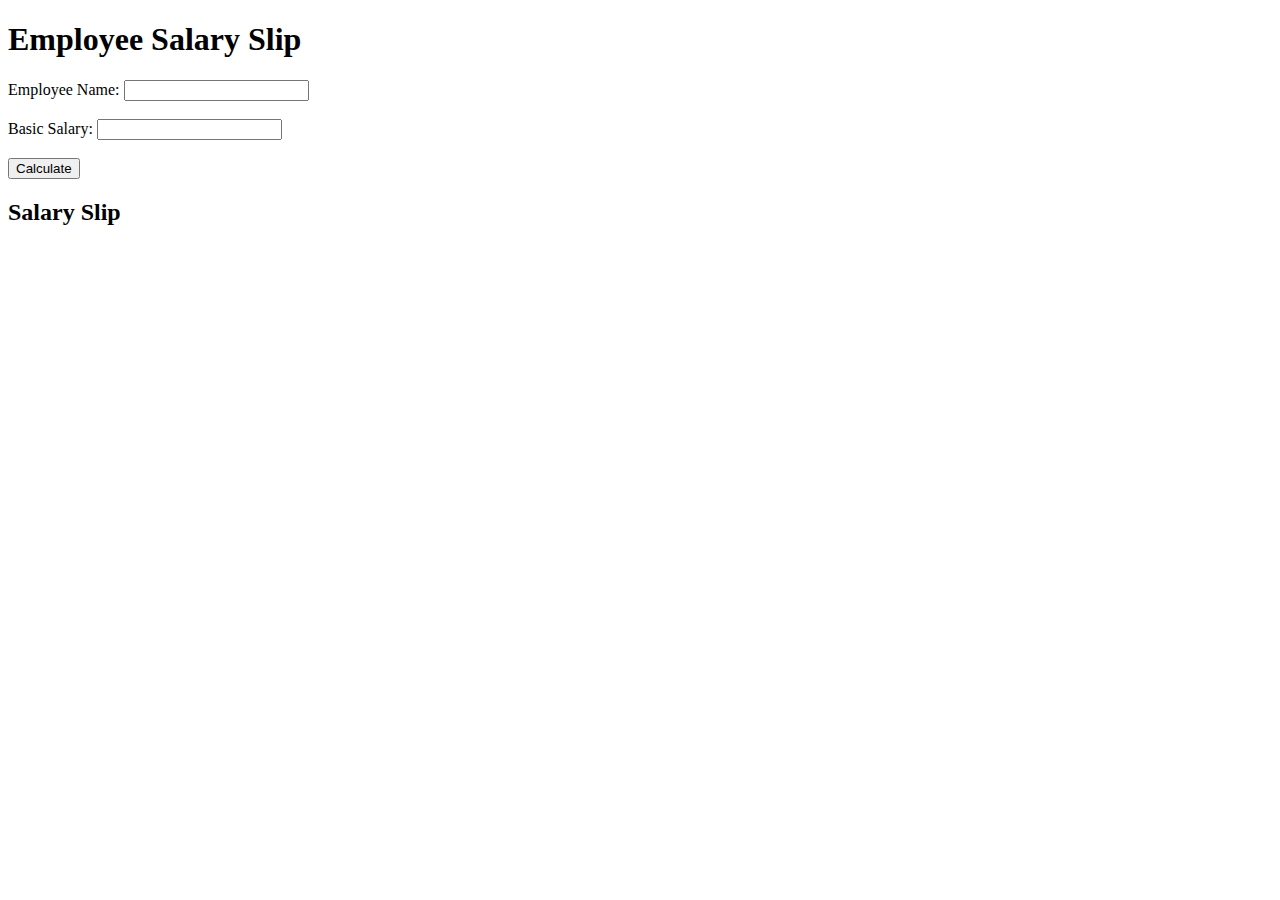
<file: fc-stack/salary-slip.html>
<!DOCTYPE html>
<html>
<head>
    <title>Employee Salary Slip</title>
</head>
<body>
    <h1>Employee Salary Slip</h1>
    <form id="salaryForm">
        <label for="employeeName">Employee Name: </label>
        <input type="text" id="employeeName" required><br><br>
        
        <label for="basicSalary">Basic Salary: </label>
        <input type="number" id="basicSalary" required><br><br>

        <button type="button" onclick="calculateSalary()">Calculate</button>
    </form>

    <h2>Salary Slip</h2>
    <div id="salarySlip">
        <!-- Salary slip details will be displayed here -->
    </div>

    <script>
        function calculateSalary() {
            const employeeName = document.getElementById("employeeName").value;
            const basicSalary = parseFloat(document.getElementById("basicSalary").value);

            // Calculate DA, HRA, PF, Tax, Gross Pay, Deduction, and Net Pay here
            const da = basicSalary * 0.15;
            const hra = basicSalary * 0.10;
            const pf = basicSalary * 0.12;
            const tax = basicSalary * 0.05;
            const grossPay = basicSalary + da + hra;
            const deduction = pf + tax;
            const netPay = grossPay - deduction;

            // Display the salary slip
            const salarySlip = `
                <p><strong>Employee Name:</strong> ${employeeName}</p>
                <p><strong>Basic Salary:</strong> $${basicSalary}</p>
                <p><strong>DA:</strong> $${da}</p>
                <p><strong>HRA:</strong> $${hra}</p>
                <p><strong>PF:</strong> $${pf}</p>
                <p><strong>Tax:</strong> $${tax}</p>
                <p><strong>Gross Pay:</strong> $${grossPay}</p>
                <p><strong>Deduction:</strong> $${deduction}</p>
                <p><strong>Net Pay:</strong> $${netPay}</p>
            `;

            document.getElementById("salarySlip").innerHTML = salarySlip;
        }
    </script>
</body>
</html>
</file>
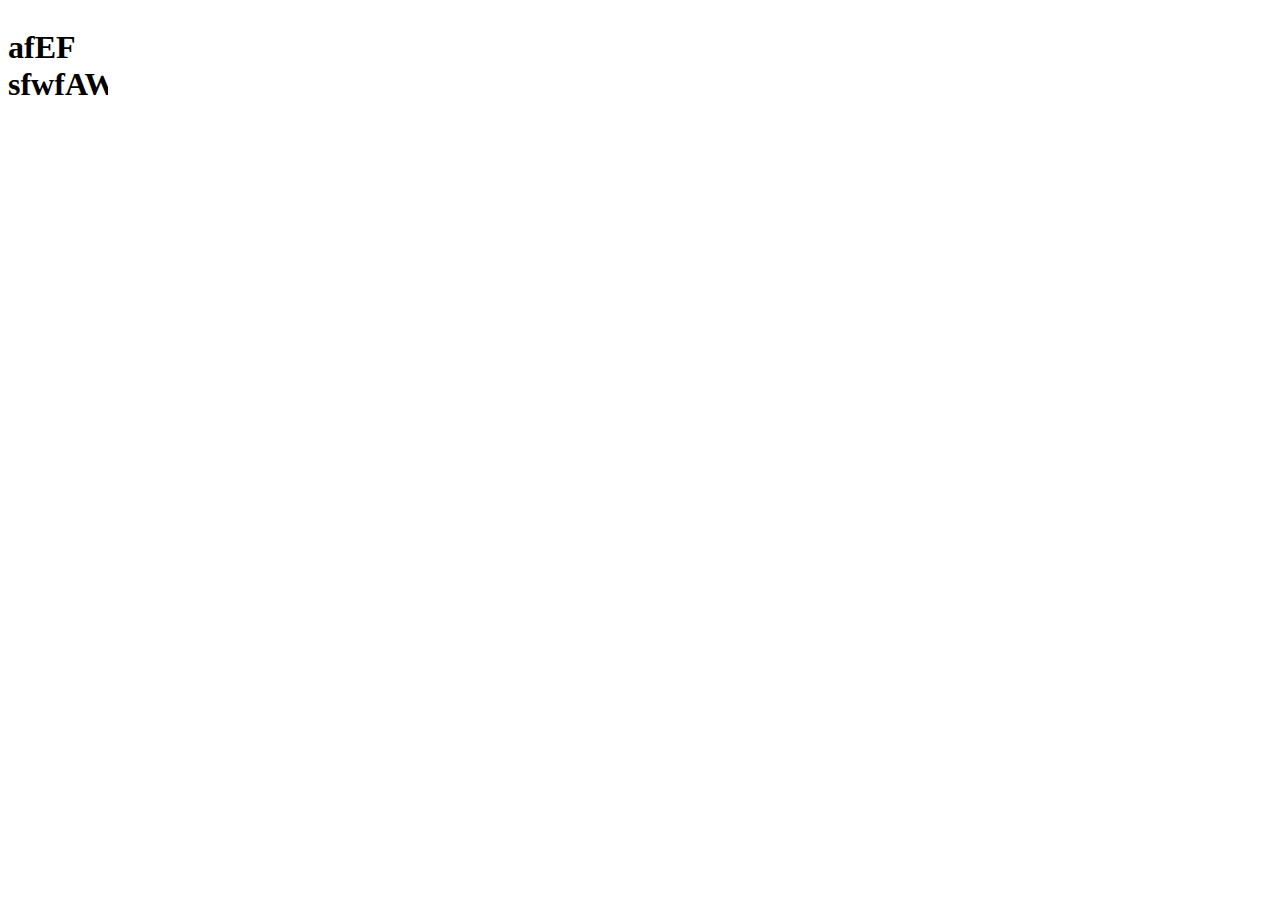
<file: fc-stack/tp.html>
<!DOCTYPE html>
<html lang="en">
<head>
    <meta charset="UTF-8">
    <meta name="viewport" content="width=device-width, initial-scale=1.0">
    <title>Document</title>
</head>
<body>
    <div style="overflow: auto; height: 100px;width: 100px;">
     <h1>afEF sfwfAW</h1>
       <p>dfgsgsAS D</p>

       <p>dr6isrux u</p>
       <h1>afEF sfwfAW</h1>
       <p>dfgsgsAS D</p>

       <p>dr6isrux u</p>
       <h1>afEF sfwfAW</h1>
       <p>dfgsgsAS D</p>

       <p>dr6isrux u</p>
       <h1>afEF sfwfAW</h1>
       <p>dfgsgsAS D</p>

       <p>dr6isrux u</p>
       <h1>afEF sfwfAW</h1>
       <p>dfgsgsAS D</p>

       <p>dr6isrux u</p>
       <h1>afEF sfwfAW</h1>
       <p>dfgsgsAS D</p>

       <p>dr6isrux u</p>
    </div>
    
</body>
</html>
</file>
<file: styles.css>
/* styles.css */
body {
    font-family: Arial, sans-serif;

}

header {
    background-color: #333;
    color: #fff;
    padding: 20px;
}

.nav-links {
    list-style: none;
    padding: 0;
}

.nav-links li {
    display: inline;
    margin-right: 20px;
}

.nav-links a {
    text-decoration: none;
    color: #fff;
}

#hero {
    background-image: url('Screenshot\ 2023-10-21\ 223354.png'); /* Update the image path as needed */
    background-size: cover;
    color: #fff;
    text-align: center;
    padding: 100px 0;
}

.cta-button {
    display: inline-block;
    padding: 10px 20px;
    background-color: #ff6600;
    color: #fff;
    text-decoration: none;
    border-radius: 5px;
}

/* Add styles for other sections and elements as needed */
</file>
